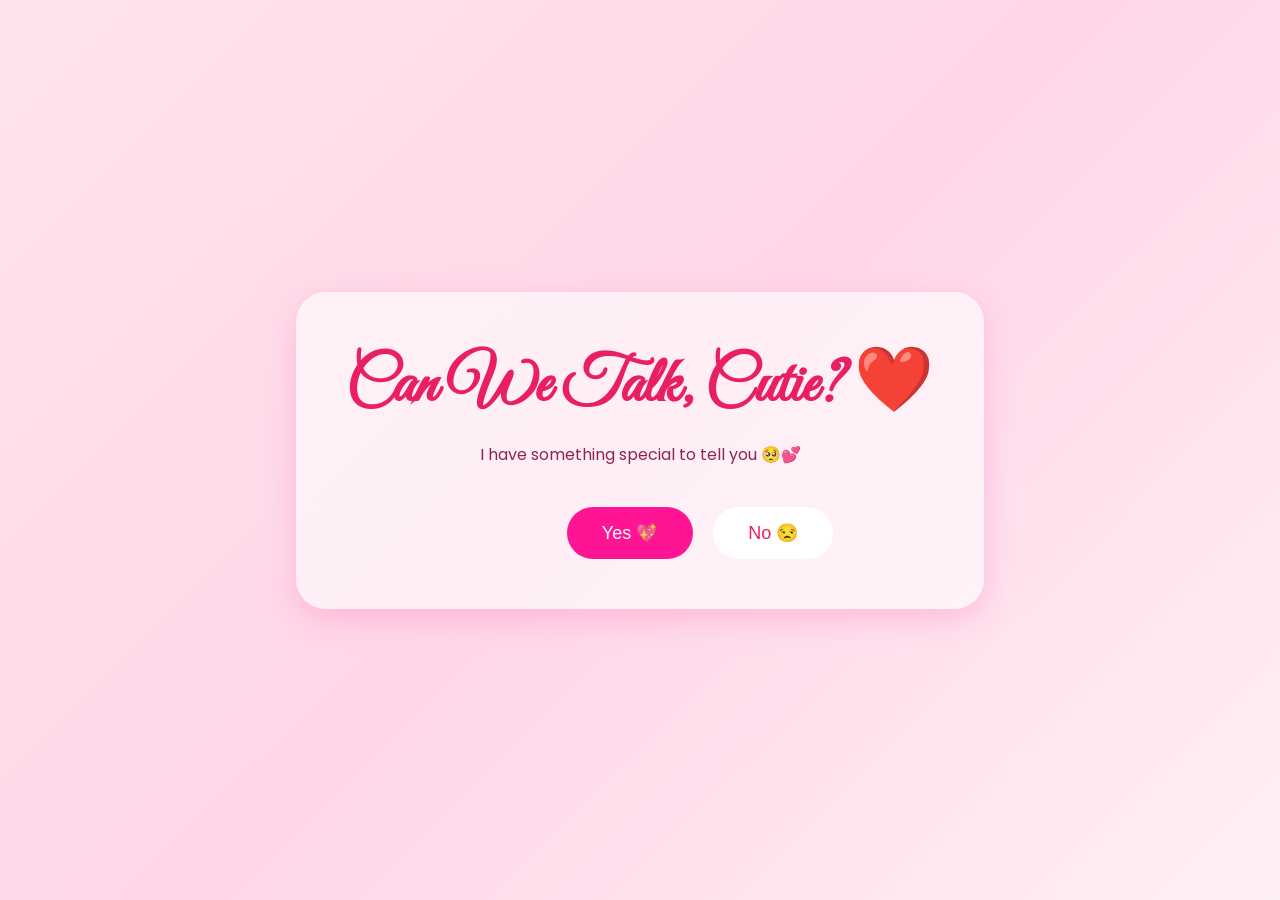
<file: index.html>
<!DOCTYPE html>
<html lang="en">
<head>
    <meta charset="UTF-8">
    <meta name="viewport" content="width=device-width, initial-scale=1.0">
    <title>HeartQuest ❤️</title>

    <link rel="stylesheet" href="style.css">

    <link href="https://fonts.googleapis.com/css2?family=Great+Vibes&family=Poppins:wght@400;500&display=swap" rel="stylesheet">

</head>
<body>

<div class="container">

    <h1>Can We Talk, Cutie? ❤️</h1>

    <p>I have something special to tell you 🥺💕</p>

    <div class="buttons">
        <button class="yes-btn" onclick="nextPage()">Yes 💖</button>

        <button class="no-btn" id="noBtn">No 😒</button>
    </div>

</div>

<script src="script.js"></script>

</body>
</html>
</file>
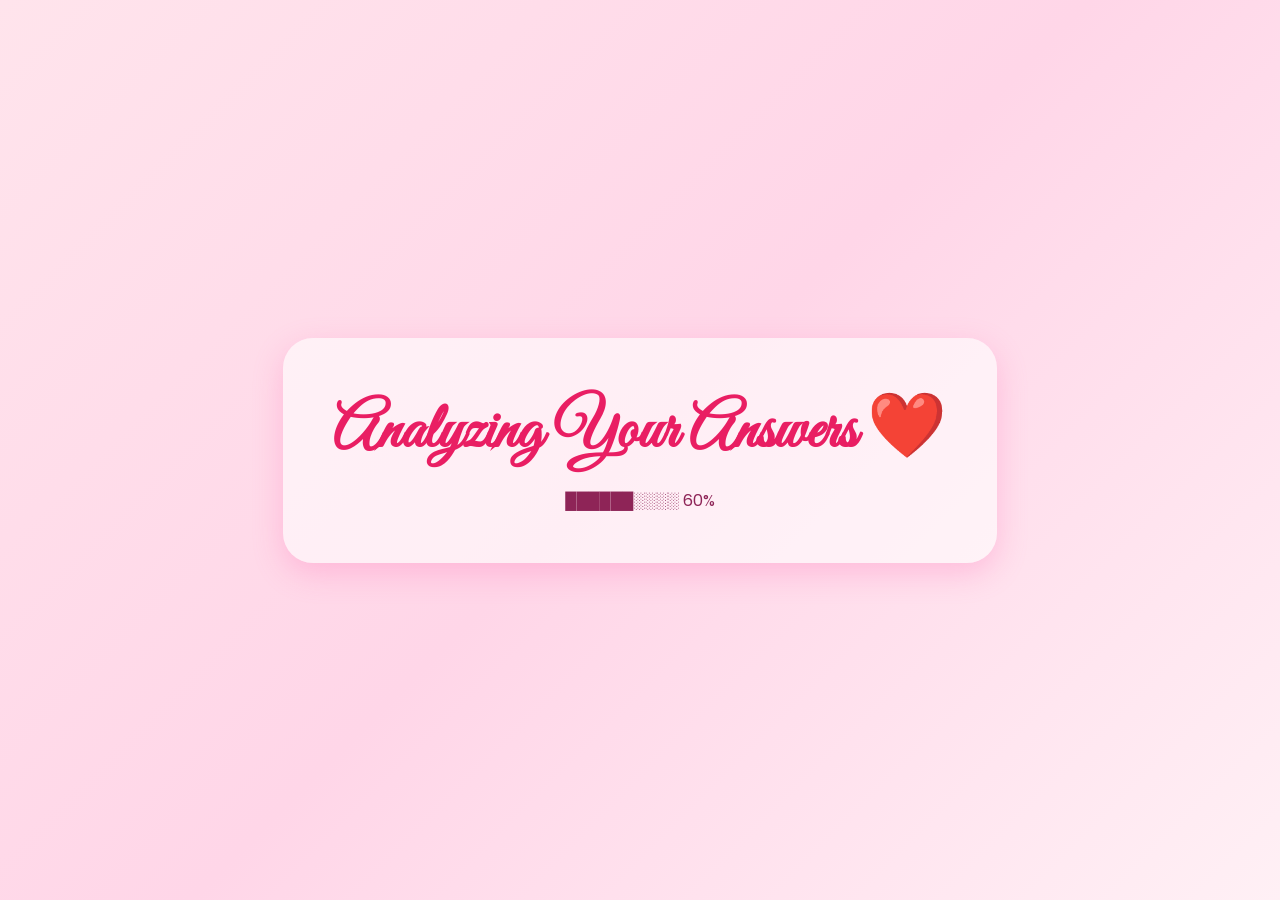
<file: analysis.html>
<!DOCTYPE html>
<html lang="en">
<head>
    <meta charset="UTF-8">
    <meta name="viewport" content="width=device-width, initial-scale=1.0">
    <title>Compatibility Analysis ❤️</title>

    <link rel="stylesheet" href="style.css">

    <link href="https://fonts.googleapis.com/css2?family=Great+Vibes&family=Poppins:wght@400;500&display=swap" rel="stylesheet">
</head>
<body>

<div class="container">

    <h1>Analyzing Your Answers ❤️</h1>

    <p id="status">
        ███░░░░░░ 30%
    </p>

    <button class="yes-btn" id="continueBtn" onclick="nextPage()"
            style="display:none;">
        Continue 💖
    </button>

</div>

<script>

let status = document.getElementById("status");

setTimeout(() => {
    status.innerHTML = "██████░░░░ 60%";
}, 1000);

setTimeout(() => {
    status.innerHTML = "██████████ 100%";
}, 2000);

setTimeout(() => {
    status.innerHTML =
    "❤️ Soulmate Detected ❤️<br><br>Compatibility Score : 100% 🥰";
    
    document.getElementById("continueBtn").style.display = "inline-block";
}, 3000);

function nextPage(){
    window.location.href = "benefits.html";
}

</script>

</body>
</html>
</file>
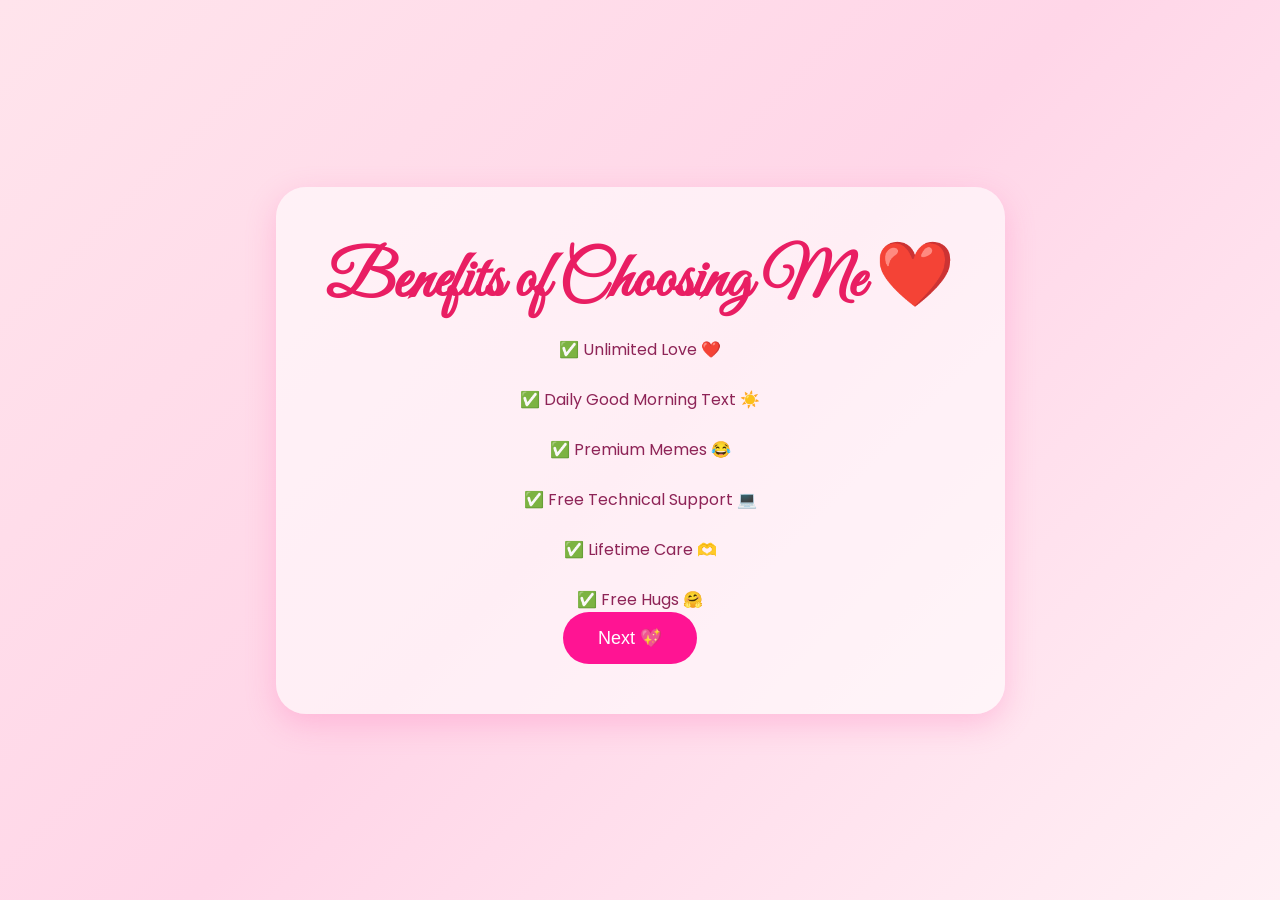
<file: benefits.html>
<!DOCTYPE html>
<html lang="en">
<head>
    <meta charset="UTF-8">
    <meta name="viewport" content="width=device-width, initial-scale=1.0">
    <title>Benefits Package ❤️</title>

    <link rel="stylesheet" href="style.css">

    <link href="https://fonts.googleapis.com/css2?family=Great+Vibes&family=Poppins:wght@400;500&display=swap" rel="stylesheet">
</head>
<body>

<div class="container">

    <h1>Benefits of Choosing Me ❤️</h1>

    <p>
        ✅ Unlimited Love ❤️<br><br>
        ✅ Daily Good Morning Text ☀️<br><br>
        ✅ Premium Memes 😂<br><br>
        ✅ Free Technical Support 💻<br><br>
        ✅ Lifetime Care 🫶<br><br>
        ✅ Free Hugs 🤗
    </p>

    <button class="yes-btn" onclick="nextPage()">
        Next 💖
    </button>

</div>

<script>

function nextPage(){
    window.location.href = "letter.html";
}

</script>

</body>
</html>
</file>
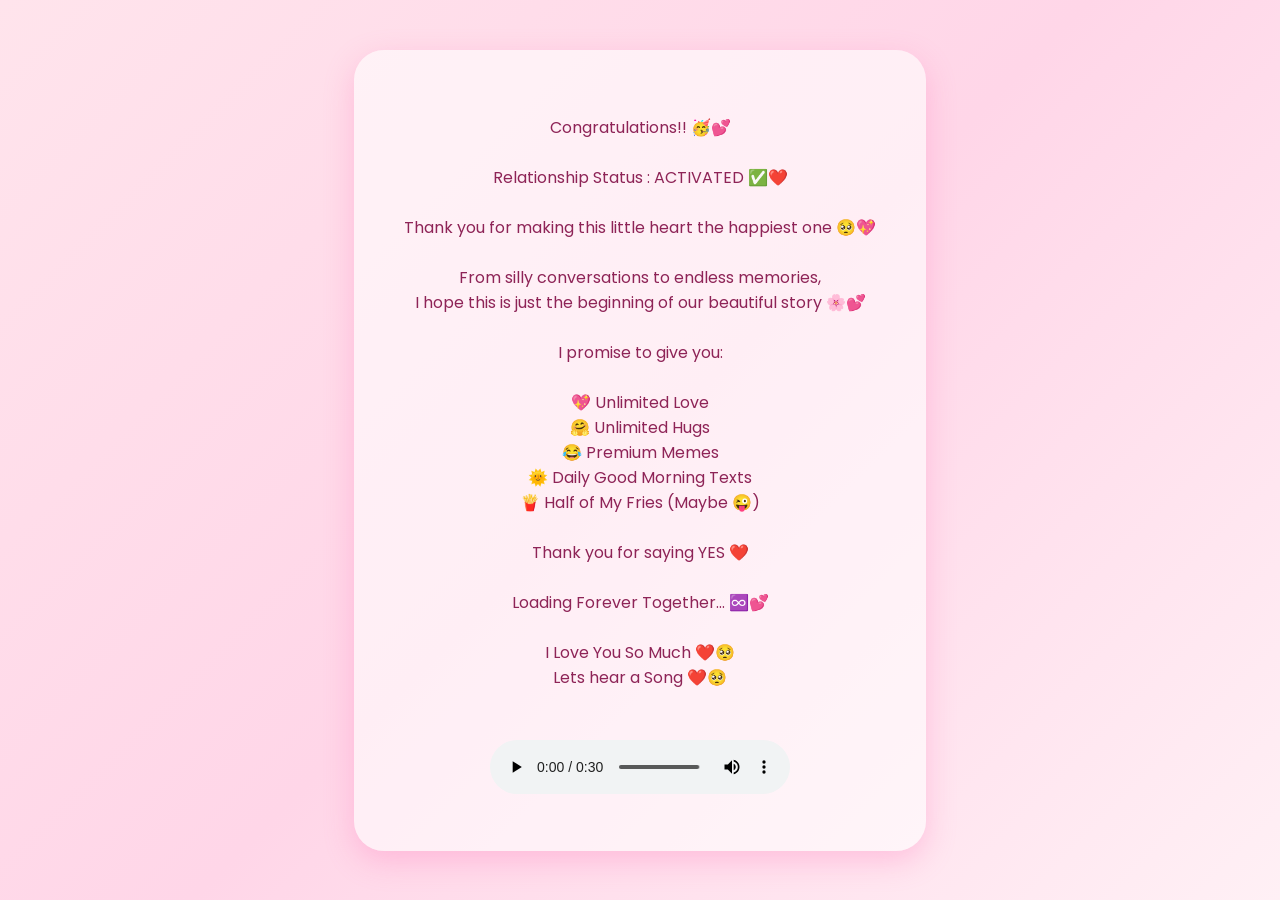
<file: celebration.html>
<!DOCTYPE html>
<html lang="en">
<head>
    <meta charset="UTF-8">
    <meta name="viewport" content="width=device-width, initial-scale=1.0">
    <title>A Letter For You ❤️</title>

    <link rel="stylesheet" href="style.css">

    <link href="https://fonts.googleapis.com/css2?family=Great+Vibes&family=Poppins:wght@400;500&display=swap" rel="stylesheet">
</head>
<body>

<div class="container">
<p>

Congratulations!! 🥳💕<br><br>

Relationship Status : ACTIVATED ✅❤️<br><br>

Thank you for making this little heart the happiest one 🥺💖<br><br>

From silly conversations to endless memories,<br>
I hope this is just the beginning of our beautiful story 🌸💕<br><br>

I promise to give you:<br><br>

💖 Unlimited Love<br>
🤗 Unlimited Hugs<br>
😂 Premium Memes<br>
🌞 Daily Good Morning Texts<br>
🍟 Half of My Fries (Maybe 😜)<br><br>

Thank you for saying YES ❤️<br><br>

Loading Forever Together... ♾️💕<br><br>

I Love You So Much ❤️🥺
<br>
Lets hear a Song ❤️🥺

</p>
    <br><br>
    <audio id="music" loop controls>
    <source src="apna_bana_le.mp3" type="audio/mpeg">
    </audio>

    

</div>


</body>
</html>
</file>
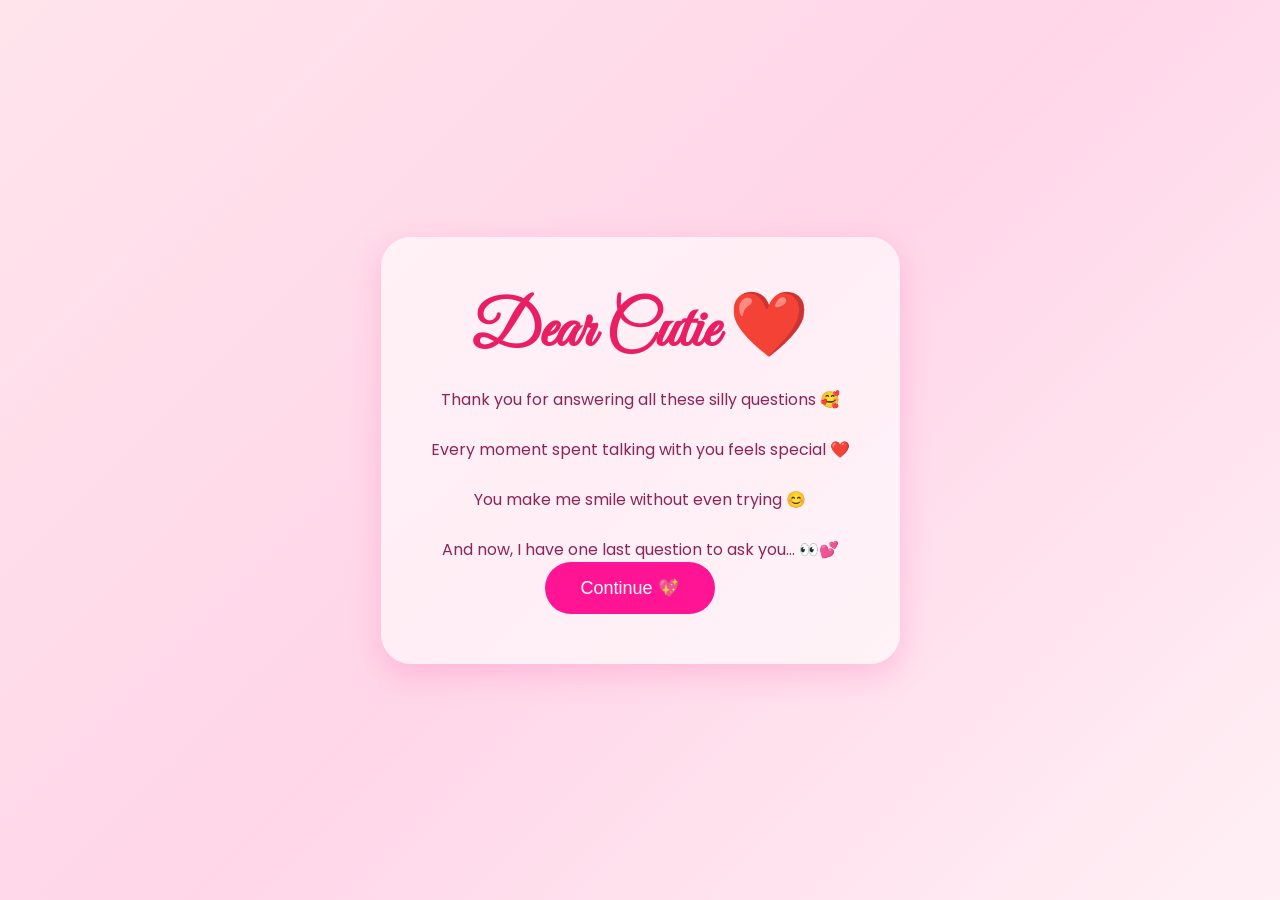
<file: letter.html>
<!DOCTYPE html>
<html lang="en">
<head>
    <meta charset="UTF-8">
    <meta name="viewport" content="width=device-width, initial-scale=1.0">
    <title>A Letter For You ❤️</title>

    <link rel="stylesheet" href="style.css">

    <link href="https://fonts.googleapis.com/css2?family=Great+Vibes&family=Poppins:wght@400;500&display=swap" rel="stylesheet">
</head>
<body>

<div class="container">

    <h1>Dear Cutie ❤️</h1>

    <p>
        Thank you for answering all these silly questions 🥰
        <br><br>

        Every moment spent talking with you feels special ❤️
        <br><br>

        You make me smile without even trying 😊
        <br><br>

        And now, I have one last question to ask you... 👀💕
    </p>

    <button class="yes-btn" onclick="nextPage()">
        Continue 💖
    </button>

</div>

<script>

function nextPage(){
    window.location.href = "proposal.html";
}

</script>

</body>
</html>
</file>
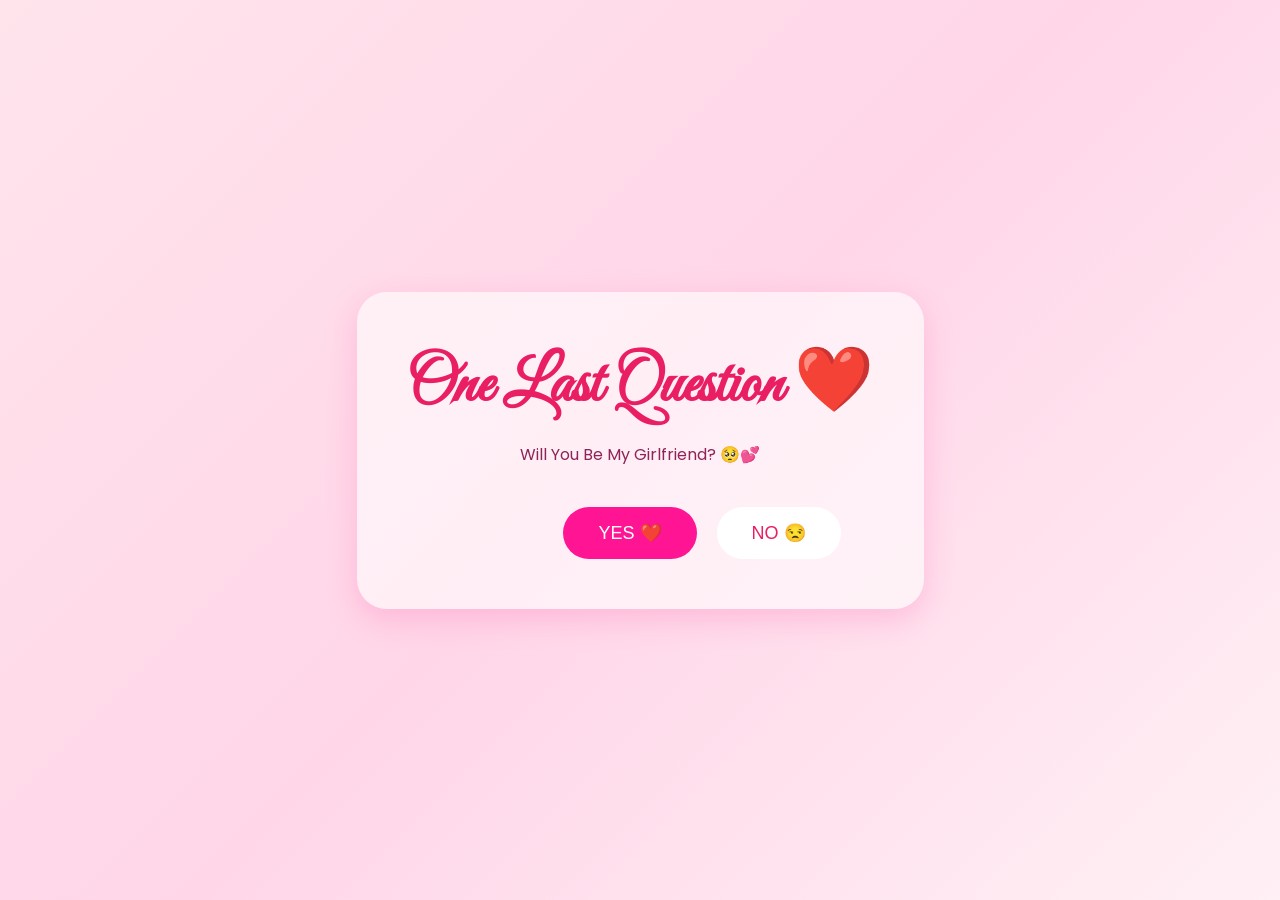
<file: proposal.html>
<!DOCTYPE html>
<html lang="en">
<head>
    <meta charset="UTF-8">
    <meta name="viewport" content="width=device-width, initial-scale=1.0">
    <title>Final Question ❤️</title>

    <link rel="stylesheet" href="style.css">

    <link href="https://fonts.googleapis.com/css2?family=Great+Vibes&family=Poppins:wght@400;500&display=swap" rel="stylesheet">
</head>
<body>

<div class="container">

    <h1>One Last Question ❤️</h1>

    <p>
        Will You Be My Girlfriend? 🥺💕
    </p>

    <div class="buttons">
        <button class="yes-btn" onclick="yesClicked()">
            YES ❤️
        </button>

        <button class="no-btn" id="noBtn">
            NO 😒
        </button>
    </div>

</div>

<script>

const noBtn = document.getElementById("noBtn");

noBtn.addEventListener("mouseover", () => {

    let maxX = window.innerWidth - noBtn.offsetWidth - 20;
    let maxY = window.innerHeight - noBtn.offsetHeight - 20;

    let x = Math.random() * maxX;
    let y = Math.random() * maxY;

    noBtn.style.position = "absolute";
    noBtn.style.left = x + "px";
    noBtn.style.top = y + "px";
});

function yesClicked(){
    window.location.href = "celebration.html";
}

</script>

</body>
</html>
</file>
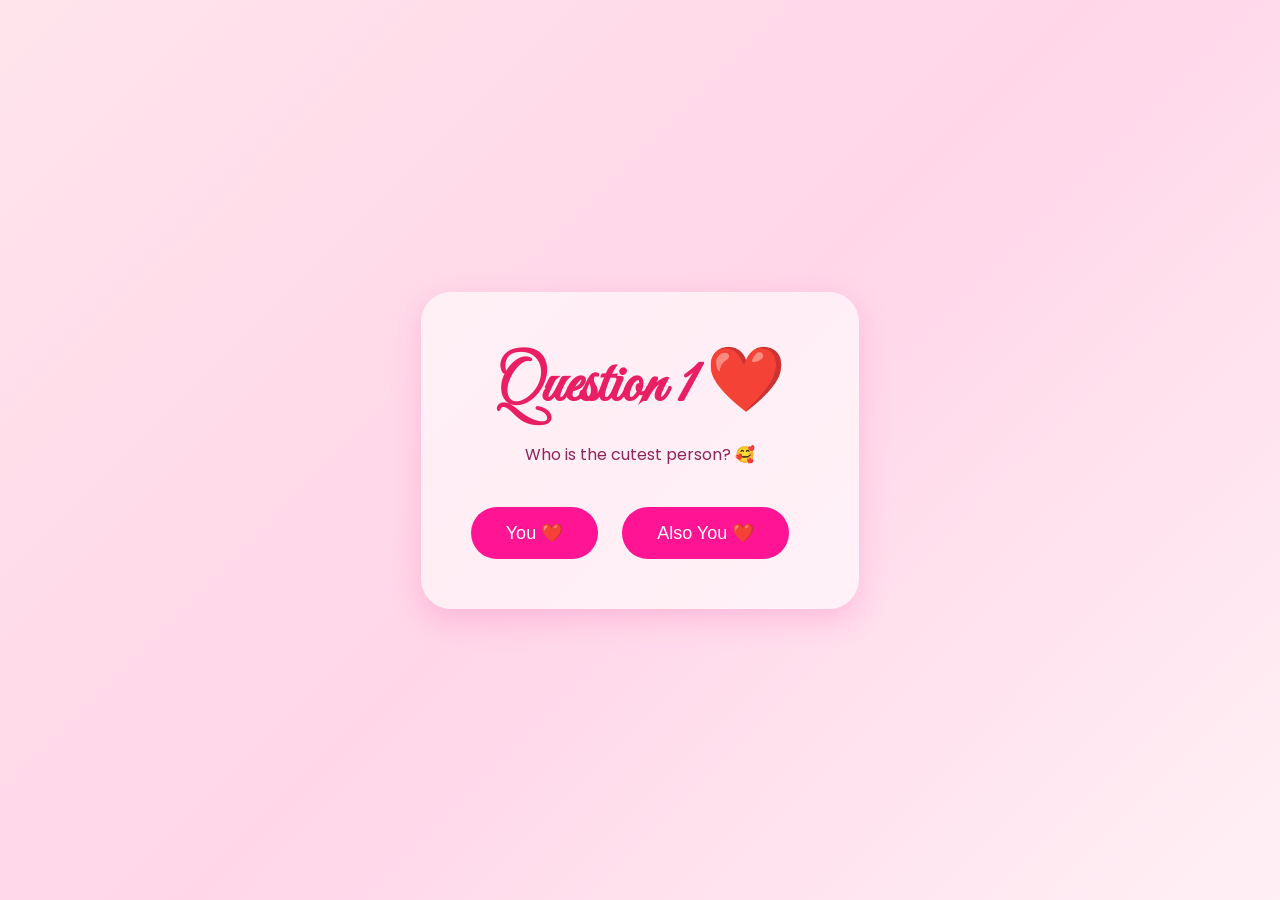
<file: q1.html>
<!DOCTYPE html>
<html lang="en">
<head>
    <meta charset="UTF-8">
    <meta name="viewport" content="width=device-width, initial-scale=1.0">
    <title>Question 1 ❤️</title>

    <link rel="stylesheet" href="style.css">

    <link href="https://fonts.googleapis.com/css2?family=Great+Vibes&family=Poppins:wght@400;500&display=swap" rel="stylesheet">
</head>
<body>

<div class="container">

    <h1>Question 1 ❤️</h1>

    <p>Who is the cutest person? 🥰</p>

    <div class="buttons">

        <button class="yes-btn" onclick="nextPage()">
            You ❤️
        </button>

        <button class="yes-btn" onclick="nextPage()">
            Also You ❤️
        </button>

    </div>

</div>

<script>

function nextPage(){
    window.location.href = "q2.html";
}

</script>

</body>
</html>
</file>
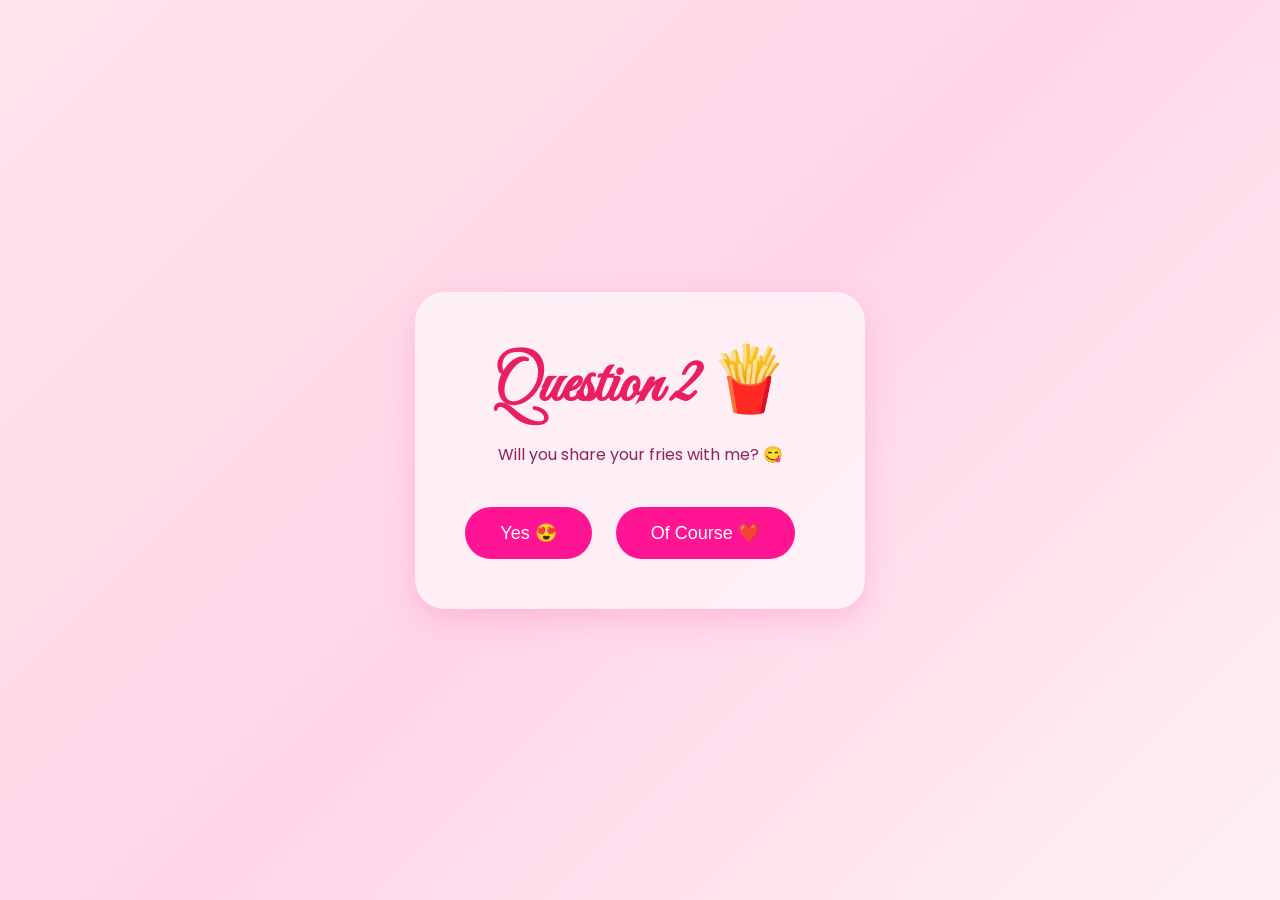
<file: q2.html>
<!DOCTYPE html>
<html lang="en">
<head>
    <meta charset="UTF-8">
    <meta name="viewport" content="width=device-width, initial-scale=1.0">
    <title>Question 2 ❤️</title>

    <link rel="stylesheet" href="style.css">

    <link href="https://fonts.googleapis.com/css2?family=Great+Vibes&family=Poppins:wght@400;500&display=swap" rel="stylesheet">
</head>
<body>

<div class="container">

    <h1>Question 2 🍟</h1>

    <p>Will you share your fries with me? 😋</p>

    <div class="buttons">

        <button class="yes-btn" onclick="nextPage()">
            Yes 😍
        </button>

        <button class="yes-btn" onclick="nextPage()">
            Of Course ❤️
        </button>

    </div>

</div>

<script>

function nextPage(){
    window.location.href = "q3.html";
}

</script>

</body>
</html>
</file>
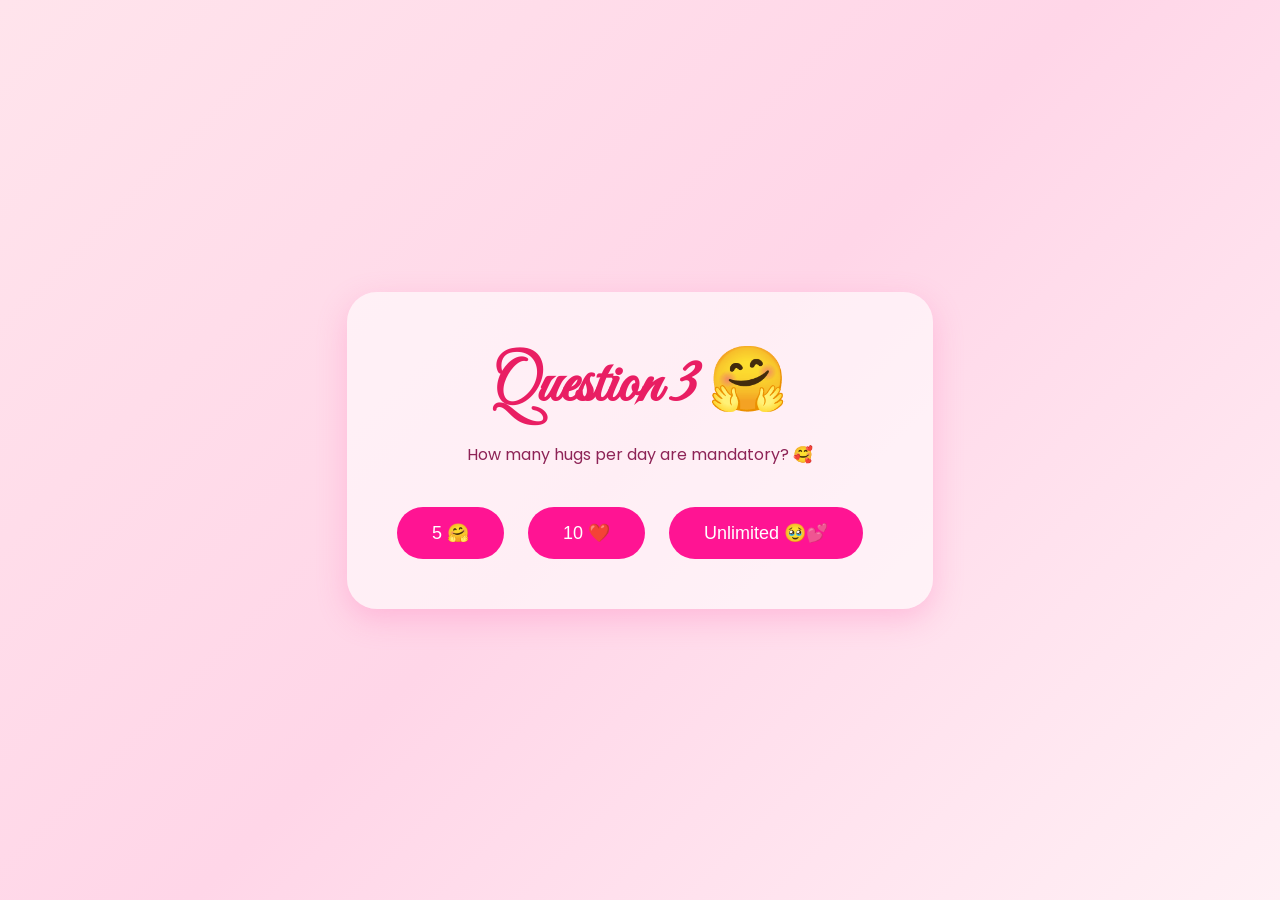
<file: q3.html>
<!DOCTYPE html>
<html lang="en">
<head>
    <meta charset="UTF-8">
    <meta name="viewport" content="width=device-width, initial-scale=1.0">
    <title>Question 3 ❤️</title>

    <link rel="stylesheet" href="style.css">

    <link href="https://fonts.googleapis.com/css2?family=Great+Vibes&family=Poppins:wght@400;500&display=swap" rel="stylesheet">
</head>
<body>

<div class="container">

    <h1>Question 3 🤗</h1>

    <p>How many hugs per day are mandatory? 🥰</p>

    <div class="buttons">

        <button class="yes-btn" onclick="nextPage()">
            5 🤗
        </button>

        <button class="yes-btn" onclick="nextPage()">
            10 ❤️
        </button>

        <button class="yes-btn" onclick="nextPage()">
            Unlimited 🥹💕
        </button>

    </div>

</div>

<script>

function nextPage(){
    window.location.href = "q4.html";
}

</script>

</body>
</html>
</file>
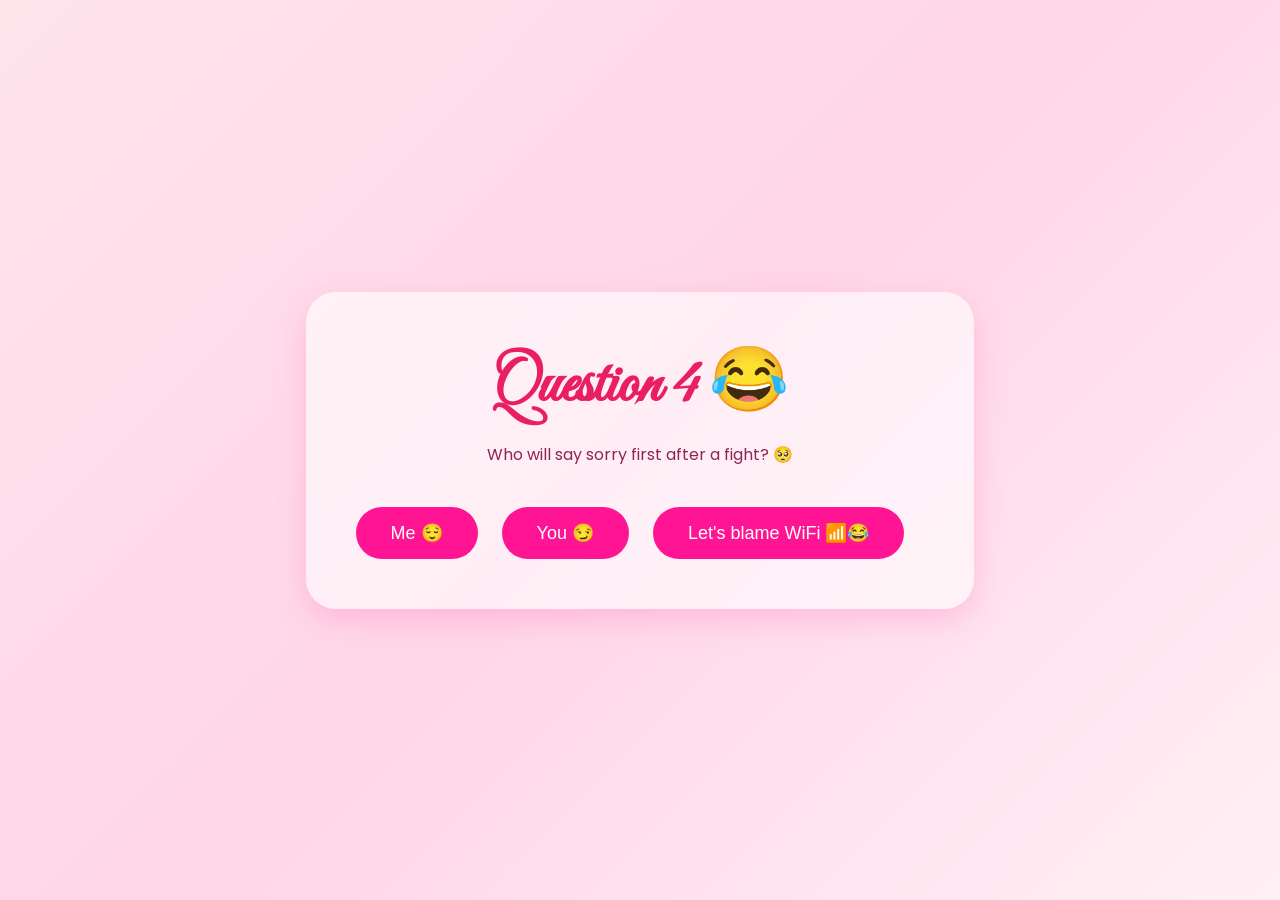
<file: q4.html>
<!DOCTYPE html>
<html lang="en">
<head>
    <meta charset="UTF-8">
    <meta name="viewport" content="width=device-width, initial-scale=1.0">
    <title>Question 4 ❤️</title>

    <link rel="stylesheet" href="style.css">

    <link href="https://fonts.googleapis.com/css2?family=Great+Vibes&family=Poppins:wght@400;500&display=swap" rel="stylesheet">
</head>
<body>

<div class="container">

    <h1>Question 4 😂</h1>

    <p>Who will say sorry first after a fight? 🥺</p>

    <div class="buttons">

        <button class="yes-btn" onclick="nextPage()">
            Me 😌
        </button>

        <button class="yes-btn" onclick="nextPage()">
            You 😏
        </button>

        <button class="yes-btn" onclick="nextPage()">
            Let's blame WiFi 📶😂
        </button>

    </div>

</div>

<script>

function nextPage(){
    window.location.href = "q5.html";
}

</script>

</body>
</html>
</file>
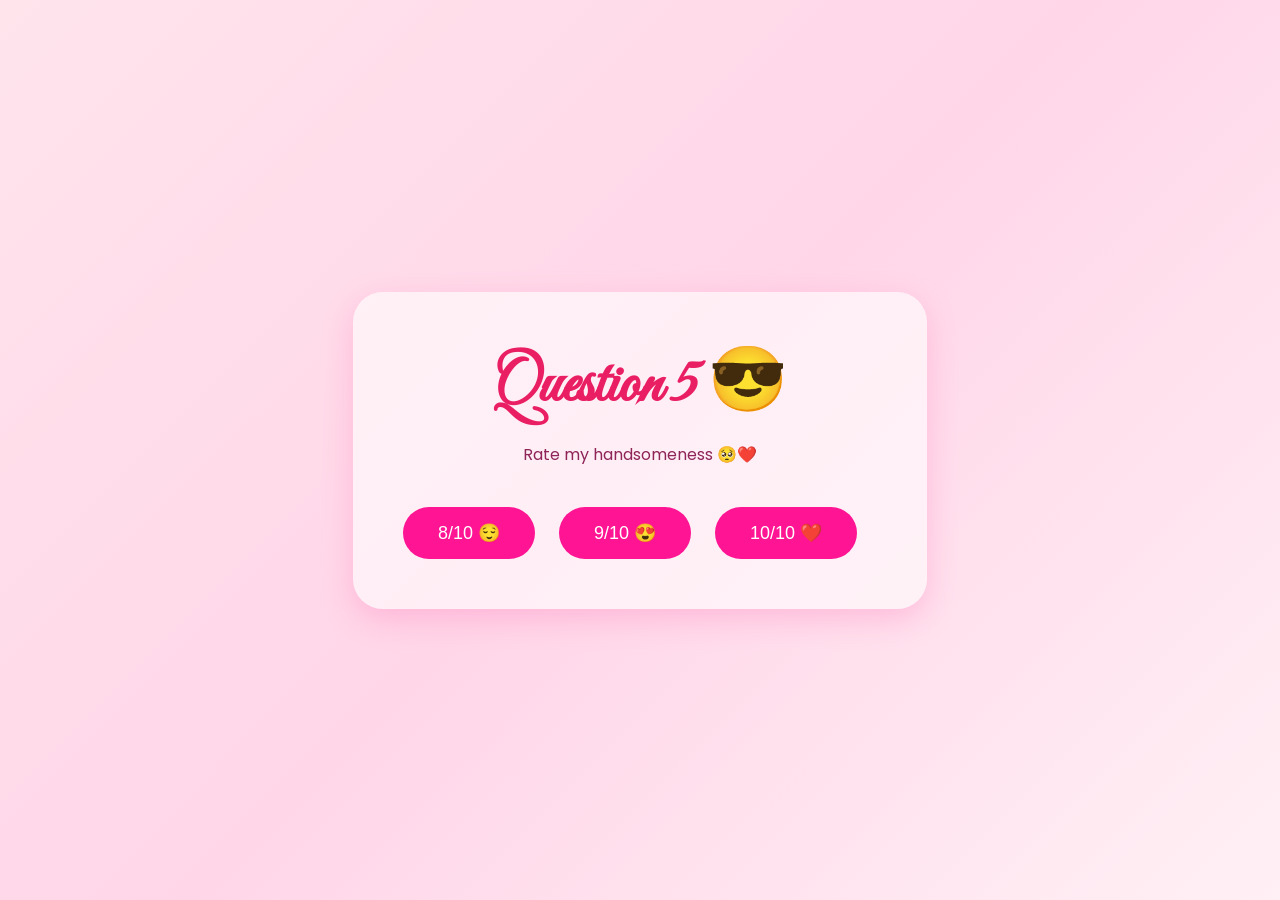
<file: q5.html>
<!DOCTYPE html>
<html lang="en">
<head>
    <meta charset="UTF-8">
    <meta name="viewport" content="width=device-width, initial-scale=1.0">
    <title>Question 5 ❤️</title>

    <link rel="stylesheet" href="style.css">

    <link href="https://fonts.googleapis.com/css2?family=Great+Vibes&family=Poppins:wght@400;500&display=swap" rel="stylesheet">
</head>
<body>

<div class="container">

    <h1>Question 5 😎</h1>

    <p>Rate my handsomeness 🥺❤️</p>

    <div class="buttons">

        <button class="yes-btn" onclick="nextPage()">
            8/10 😌
        </button>

        <button class="yes-btn" onclick="nextPage()">
            9/10 😍
        </button>

        <button class="yes-btn" onclick="nextPage()">
            10/10 ❤️
        </button>

    </div>

</div>

<script>

function nextPage(){
    window.location.href = "analysis.html";
}

</script>

</body>
</html>
</file>
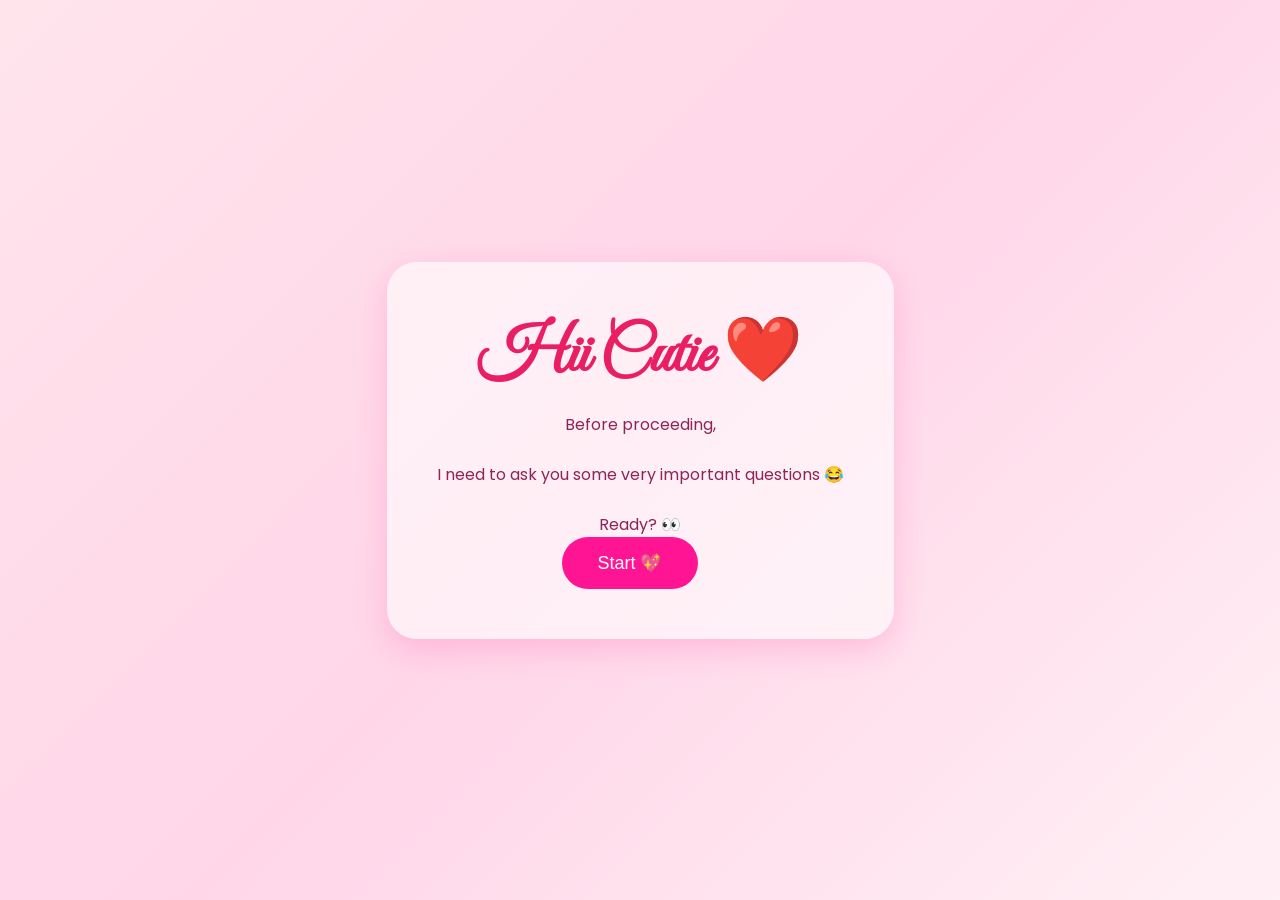
<file: welcome.html>
<!DOCTYPE html>
<html lang="en">
<head>
    <meta charset="UTF-8">
    <meta name="viewport" content="width=device-width, initial-scale=1.0">
    <title>Welcome ❤️</title>

    <link rel="stylesheet" href="style.css">

    <link href="https://fonts.googleapis.com/css2?family=Great+Vibes&family=Poppins:wght@400;500&display=swap" rel="stylesheet">
</head>
<body>

<div class="container">

    <h1>Hii Cutie ❤️</h1>

    <p>
        Before proceeding,<br><br>
        I need to ask you some very important questions 😂
        <br><br>
        Ready? 👀
    </p>

    <button class="yes-btn" onclick="startQuestions()">
        Start 💖
    </button>

</div>

<script>
    function startQuestions(){
        window.location.href = "q1.html";
    }
</script>

</body>
</html>
</file>
<file: style.css>
*{
    margin:0;
    padding:0;
    box-sizing:border-box;
}

body{
    height:100vh;
    background:linear-gradient(135deg,#FFE4EC,#FFD6E8,#FFF0F5);
    display:flex;
    justify-content:center;
    align-items:center;
    font-family:'Poppins',sans-serif;
    overflow:hidden;
}

.container{
    background:rgba(255,255,255,0.6);
    padding:50px;
    border-radius:30px;
    text-align:center;
    box-shadow:0 10px 30px rgba(255,105,180,0.3);
}

h1{
    font-family:'Great Vibes',cursive;
    color:#E91E63;
    font-size:4rem;
}

p{
    margin-top:15px;
    color:#8E2457;
}

.buttons{
    margin-top:40px;
}

button{
    border:none;
    padding:15px 35px;
    border-radius:50px;
    font-size:18px;
    cursor:pointer;
}

.yes-btn{
    background:#FF1493;
    color:white;
    margin-right:20px;
}

.no-btn{
    background:white;
    color:#E91E63;
    position:absolute;
}
</file>
